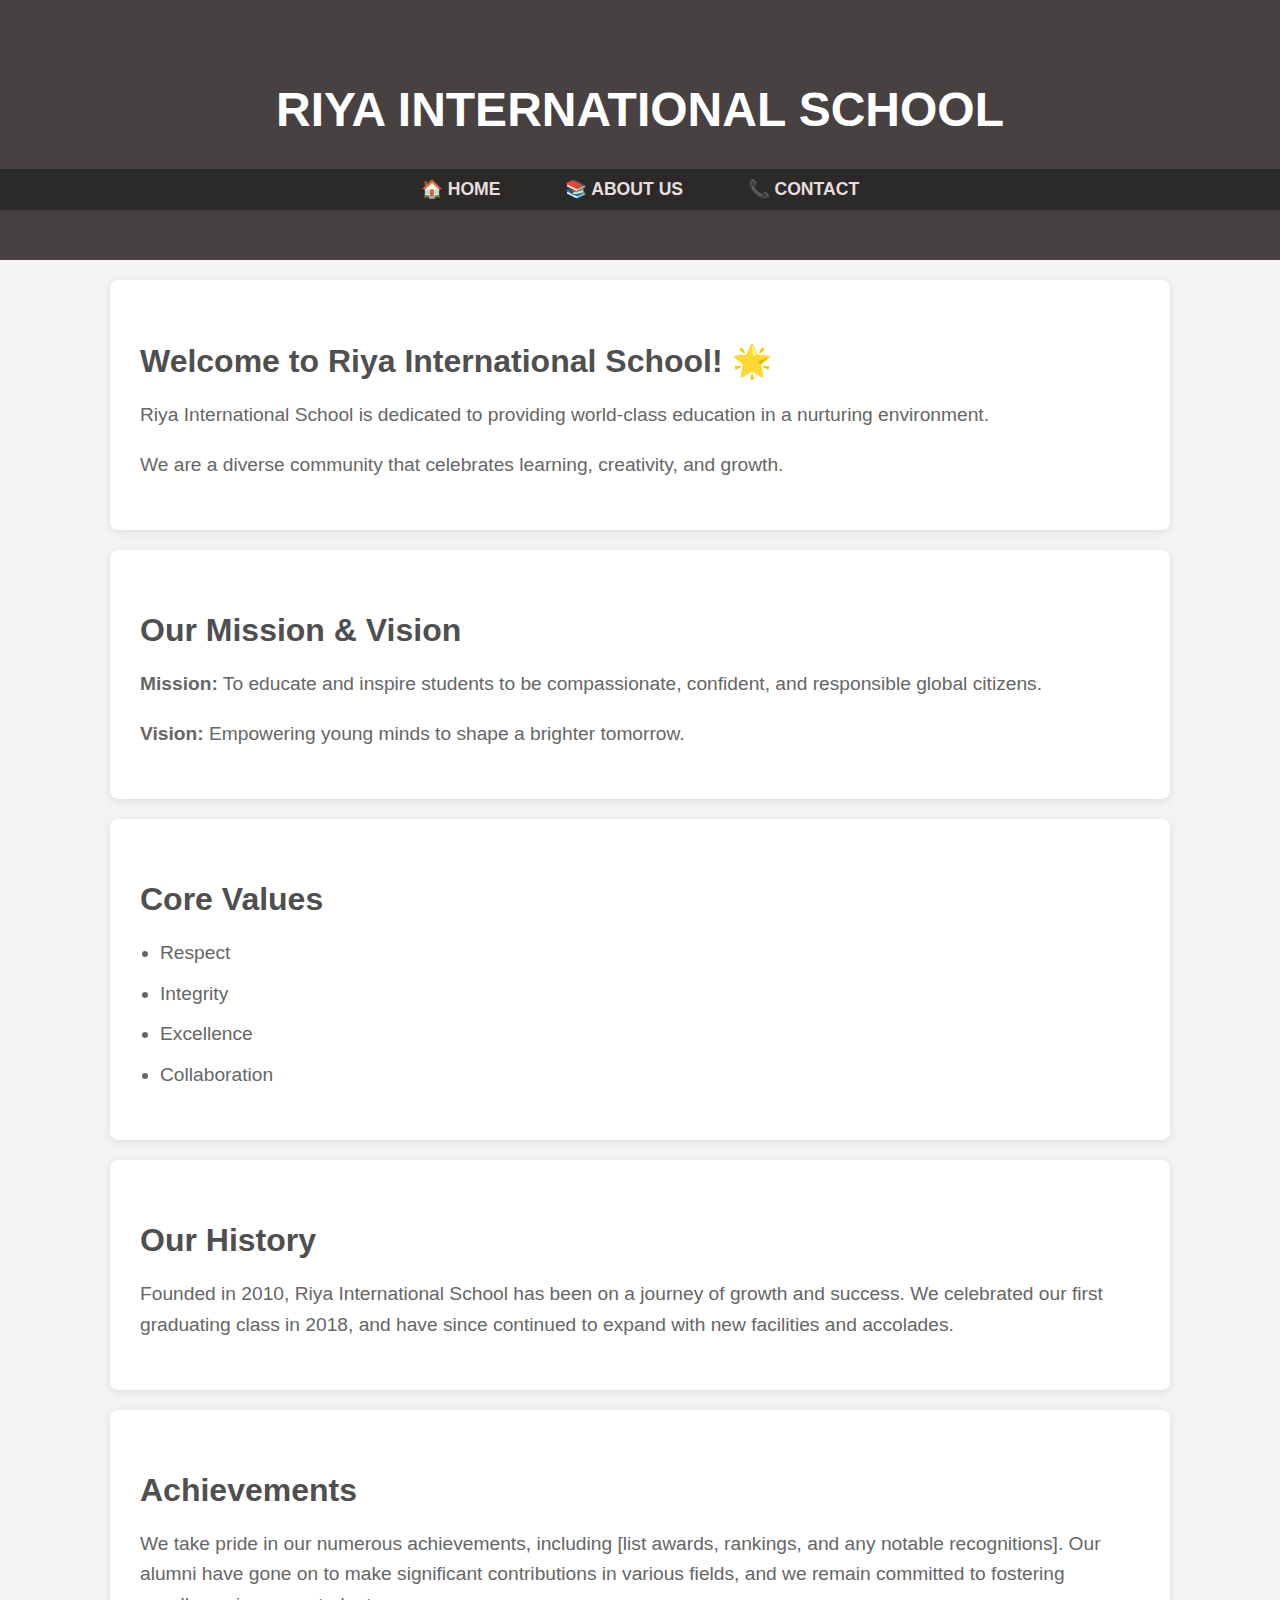
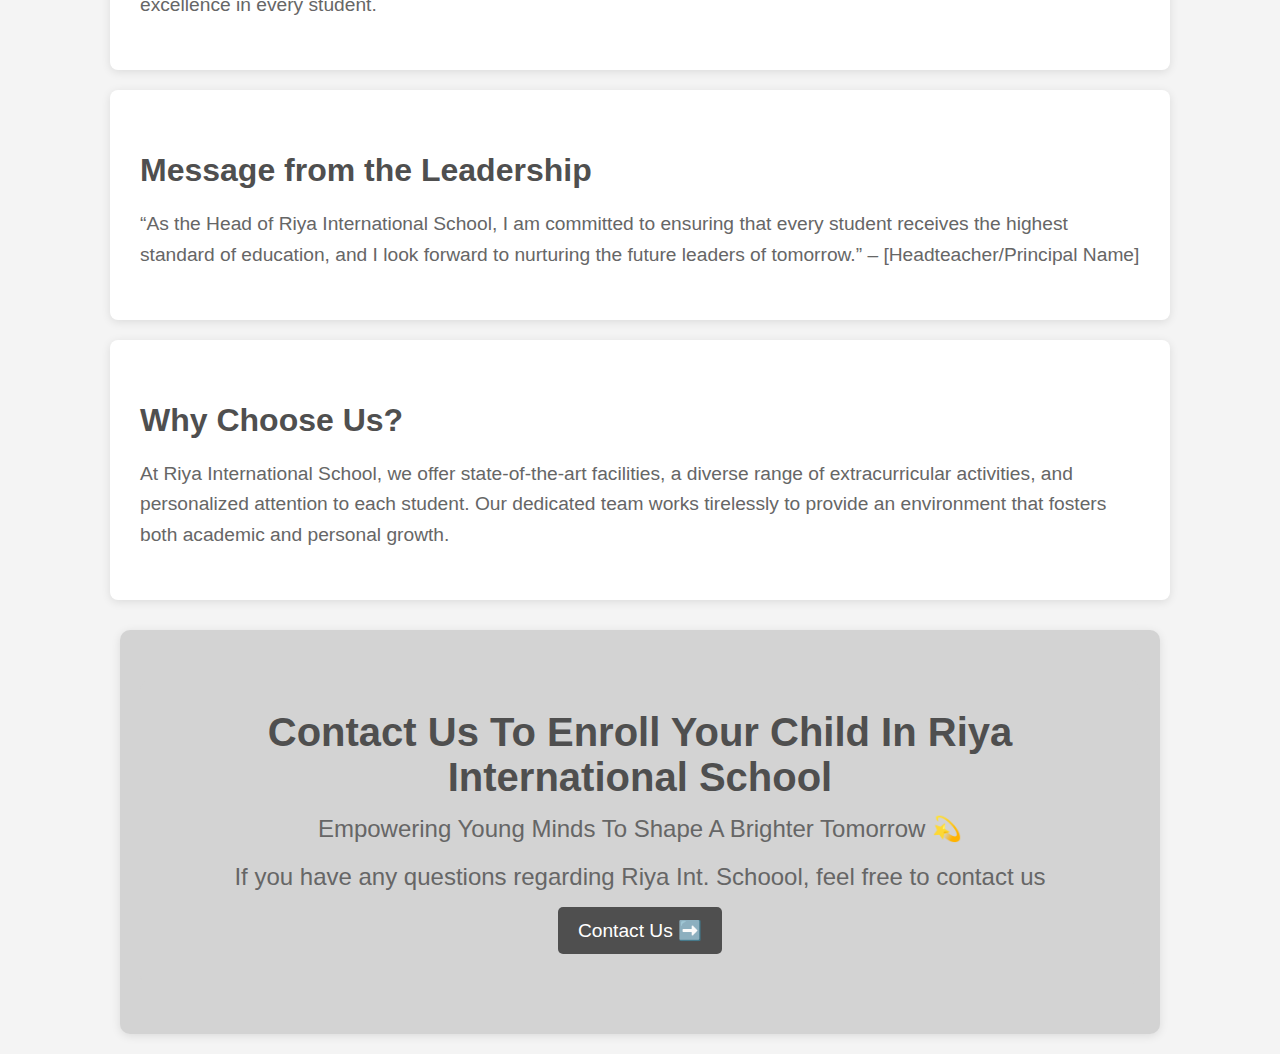
<file: about.html>
<!DOCTYPE html>
<html lang="en">
<head>
    <meta charset="UTF-8">
    <meta name="viewport" content="width=device-width, initial-scale=1.0">
    <title>Riya International School</title>
    <link rel="stylesheet" href="style.css">
</head>
<body class="about-page"> 

<header>
    <h1><b>RIYA INTERNATIONAL SCHOOL</b></h1>

    <nav>
        <ul>
            <li class="bold"><a href="index.html">🏠 HOME</a></li>
            <li class="bold"><a href="about.html">📚 ABOUT US</a></li>
            <li class="bold"><a href="contact.html">📞 CONTACT</a></li>
        </ul>
    </nav>
</header>

<section>
    <h3>Welcome to Riya International School! 🌟</h3>
        <p>Riya International School is dedicated to providing world-class education in a nurturing environment.</p> 
        <p>We are a diverse community that celebrates learning, creativity, and growth.</p>
</section>


<section>
    <h3>Our Mission & Vision</h3>
    <p><strong>Mission:</strong> To educate and inspire students to be compassionate, confident, and responsible global citizens.</p>
    <p><strong>Vision:</strong> Empowering young minds to shape a brighter tomorrow.</p>
</section>

<section>
    <h3>Core Values</h3>
    <ul>
        <li>Respect</li>
        <li>Integrity</li>
        <li>Excellence</li>
        <li>Collaboration</li>
    </ul>
</section>

<section>
    <h3>Our History</h3>
    <p>Founded in 2010, Riya International School has been on a journey of growth and success. We celebrated our first graduating class in 2018, and have since continued to expand with new facilities and accolades.</p>
</section>

<section>
    <h3>Achievements</h3>
    <p>We take pride in our numerous achievements, including [list awards, rankings, and any notable recognitions]. Our alumni have gone on to make significant contributions in various fields, and we remain committed to fostering excellence in every student.</p>
</section>

<section>
    <h3>Message from the Leadership</h3>
    <p>“As the Head of Riya International School, I am committed to ensuring that every student receives the highest standard of education, and I look forward to nurturing the future leaders of tomorrow.” – [Headteacher/Principal Name]</p>
</section>

<section>
    <h3>Why Choose Us?</h3>
    <p>At Riya International School, we offer state-of-the-art facilities, a diverse range of extracurricular activities, and personalized attention to each student. Our dedicated team works tirelessly to provide an environment that fosters both academic and personal growth.</p>
</section>

<section class="hero">
    <div class="content">
        <h2>Contact Us To Enroll Your Child In Riya International School</h2>
        <p>Empowering Young Minds To Shape A Brighter Tomorrow 💫</p>
        <p>If you have any questions regarding Riya Int. Schoool, feel free to contact us</p>
        <button onclick="location.href='contact.html'">Contact Us ➡️</button>
    </div>
</section>

</body>
</html>
</file>
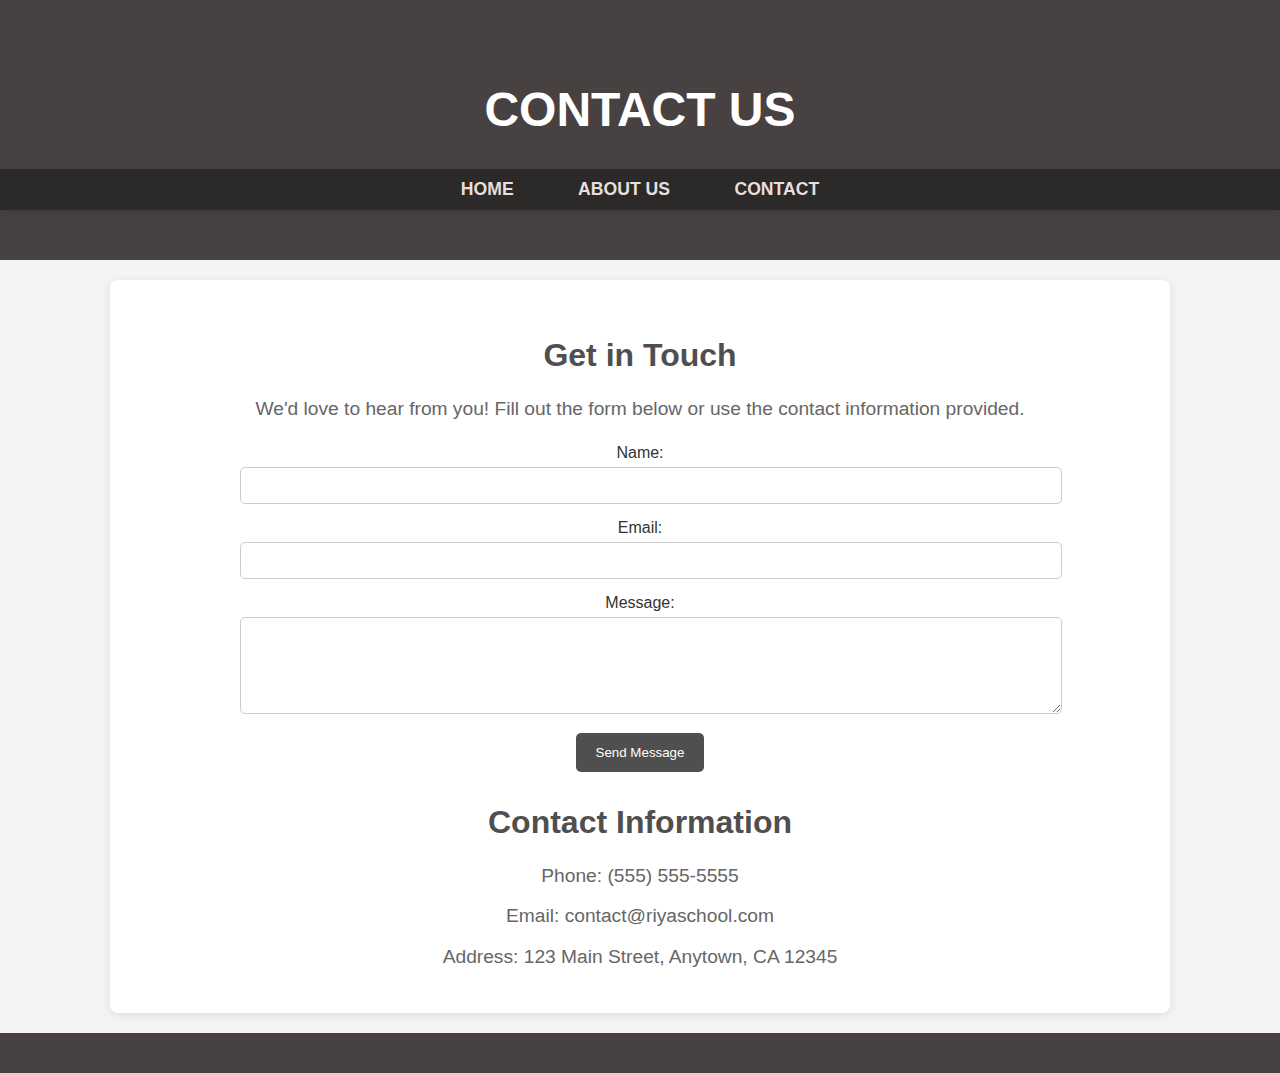
<file: contact.html>
<!DOCTYPE html>
<html lang="en">
<head>
  <meta charset="UTF-8">
  <meta name="viewport" content="width=device-width, initial-scale=1.0">
  <title>Riya International School - Contact Us</title>
  <link rel="stylesheet" href="style.css">
</head>
<body>

<header>
  <h1><b>CONTACT US</b></h1>

  <nav>
    <ul>
      <li class="bold"><a href="index.html"> HOME</a></li>
      <li class="bold"><a href="about.html"> ABOUT US</a></li>
      <li class="bold"><a href="contact.html"> CONTACT</a></li>
    </ul>
  </nav>
</header>

<section class="contact-info">
  <h2>Get in Touch</h2>
  <p>We'd love to hear from you! Fill out the form below or use the contact information provided.</p>

  <form action="form-handler.php" method="post"> <label for="name">Name:</label>
    <input type="text" id="name" name="name" required>
    <br>

    <label for="email">Email:</label>
    <input type="email" id="email" name="email" required>
    <br>

    <label for="message">Message:</label>
    <textarea id="message" name="message" rows="5" required></textarea>
    <br>

    <button type="submit">Send Message</button>
  </form>

  <div class="contact-details">
    <h3>Contact Information</h3>
    <ul>
      <li>Phone: (555) 555-5555</li>
      <li>Email: contact@riyaschool.com</li>
      <li>Address: 123 Main Street, Anytown, CA 12345</li>
    </ul>
  </div>
</section>

<footer>
  </footer>

</body>
</html>
</file>
<file: style.css>
body {
    background-color: #f4f4f4; /* Light neutral color for the background */
    color: #333; /* Dark text for good contrast */
    font-family: 'Arial', sans-serif; /* Clean font for readability */
    margin: 0;
    padding: 0;
}

header {
    background-color: #474141; /* Dark neutral background */
    color: white;
    text-align: center;
    padding: 50px 0;
}

h1 {
    font-size: 3em;
    color: #fff;
    font-weight: bold;
}

nav {
    background-color: #2c2a29; /* Slightly darker neutral */
    padding: 10px 0;
    text-align: center;
    box-shadow: 0 2px 5px rgba(0, 0, 0, 0.1);
}

nav ul {
    list-style-type: none;
    padding: 0;
    margin: 0;
}

nav ul li {
    display: inline;
    margin: 0 20px;
}

.bold a {
    color: #e7dfdf; /* Light color for links */
    font-weight: bold;
}

a {
    text-decoration: none;
    color: #4f4f4f; /* Neutral dark color for regular text links */
    font-size: 1.1em;
    padding: 5px 10px;
}

a:hover {
    background-color: #474141; /* Dark hover background */
    color: white;
    border-radius: 5px;
}

section {
    background-color: #ffffff; /* White background for sections */
    padding: 30px;
    margin: 20px auto;
    max-width: 1000px; /* Constrain width for readability */
    border-radius: 8px;
    box-shadow: 0 2px 10px rgba(0, 0, 0, 0.1);
}

section h2, section h3 {
    color: #4f4f4f; /* Dark neutral color for headings */
    font-size: 2em;
    margin-bottom: 20px;
}

section p, section ul {
    font-size: 1.2em;
    line-height: 1.6;
    color: #666; /* Lighter text for paragraphs */
}

section ul {
    padding-left: 20px;
}

section li {
    margin-bottom: 10px;
}

.hero {
    background-color: #d3d3d3; /* Soft neutral gray for the hero section */
    padding: 50px 20px;
    text-align: center;
    color: white;
    border-radius: 10px;
    margin-top: 30px;
}

.hero .content {
    background-color: #d3d3d3; /* Dark overlay to enhance text visibility */
    padding: 30px;
    border-radius: 10px;
    display: inline-block;
}

.hero h2 {
    font-size: 2.5em;
    margin: 0;
}

.hero p {
    font-size: 1.5em;
    margin: 10px 0;
}

.hero button {
    background-color: #4f4f4f; /* Dark button background */
    color: white;
    padding: 12px 20px;
    border: none;
    border-radius: 5px;
    font-size: 1.2em;
    cursor: pointer;
    transition: background-color 0.3s;
}

.hero button:hover {
    background-color: #333;
}

footer {
    background-color: #474141;
    color: white;
    text-align: center;
    padding: 20px;
    position: relative;
    bottom: 0;
    width: 100%;
}
/* ...existing CSS ... */

.contact-info {
    text-align: center;
    padding: 30px;
  }
  
  .contact-info form {
    width: 80%;
    margin: 0 auto;
  }
  
  .contact-info label {
    display: block;
    margin-bottom: 5px;
  }
  
  .contact-info input,
  .contact-info textarea {
    width: 100%;
    padding: 10px;
    margin-bottom: 15px;
    border: 1px solid #ccc;
    border-radius: 5px;
  }
  
  .contact-info button {
    background-color: #4f4f4f;
    color: white;
    padding: 12px 20px;
    border: none;
    border-radius: 5px;
    cursor: pointer;
    transition: background-color 0.3s;
  }
  
  .contact-info button:hover {
    background-color: #333;
  }
  
  .contact-details {
    margin-top: 30px;
  }
  
  .contact-details ul {
    list-style: none;
    padding: 0;
    margin: 0;
  }
  
  .contact-details li {
    margin-bottom: 10px;
  }
</file>
